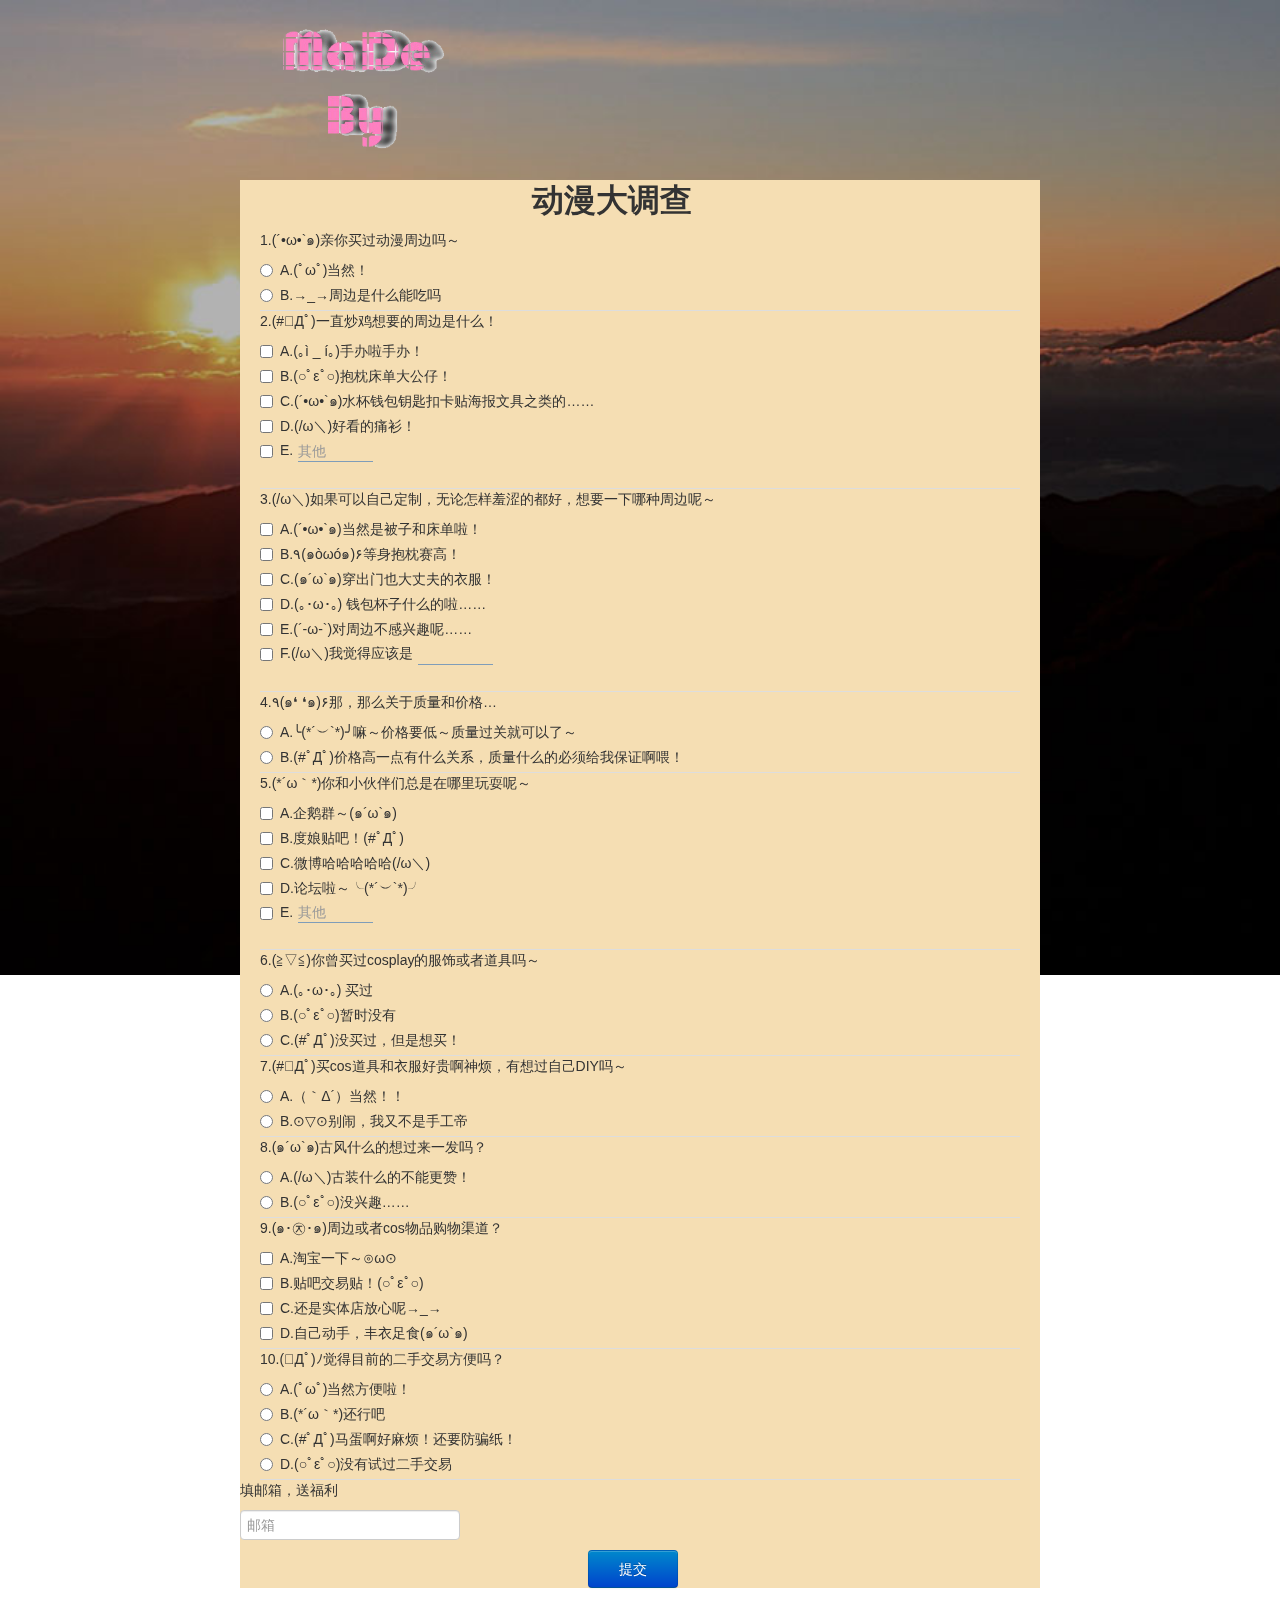
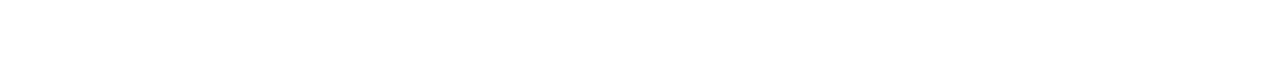
<file: index.html>
<!DOCTYPE html>
<html>
	<head>
		<meta charset="utf-8">
		<title>MdeBy 调查问卷</title>
		<link type="text/css" rel="stylesheet" href="css/base.css">
		<link type="text/css" rel="stylesheet" href="css/bootstrap.css">
		<link type="text/css" rel="stylesheet" href="css/bootstrap.min.css">
		<link type="text/css" rel="stylesheet" href="css/bootstrap-responsive.css">
		<link type="text/css" rel="stylesheet" href="css/bootstrap-responsive.min.css">
		<script src="js/jquery-1.11.0.min.js"></script>
	</head>
	<body>
		<div id="invbg">
			<img class="invbgimg" src="img/xpic391711_s.jpg" >
		</div>
		<div id="invmain">
			<div id="quehd">
				<div id="quelg">
					<img class="quelgimg" src="img/logo.png">
				</div>
			</div>
			<div id="quebd">
				<h2 id="quetit">动漫大调查</h2>
				<ul id="quels">
					<li class="quelsl">
						<div class="quedt">
							<p>1.(´•ω•`๑)亲你买过动漫周边吗～</p>
							<label class="radio">
								<input type="radio" name="n1" id="optionsRadios1" value="1A" >
								A.(ﾟωﾟ)当然！
							</label>
							<label class="radio">
								<input type="radio" name="n1" id="optionsRadios2" value="1B">
								B.→_→周边是什么能吃吗
							</label>
						</div>
					</li>
					<li class="quelsl">
						<div class="quedt">
							<p>2.(#ﾟДﾟ)一直炒鸡想要的周边是什么！</p>
							<label class="checkbox">
								<input type="checkbox" name="v2" value="2A">
								A.(｡ì _ í｡)手办啦手办！
							</label>
							<label class="checkbox">
								<input type="checkbox" name="v2" value="2B">
								B.(○ﾟεﾟ○)抱枕床单大公仔！
							</label>
							<label class="checkbox">
								<input type="checkbox" name="v2" value="2C">
								C.(´•ω•`๑)水杯钱包钥匙扣卡贴海报文具之类的……
							</label>
							<label class="checkbox">
								<input type="checkbox" name="v2" value="2D">
								D.(/ω＼)好看的痛衫！
							</label>
							<label class="checkbox">
								<input class="v2f quef"  type="checkbox" name="v2" value="">
							</label>
							<div class="queed ">E.<input  class="underline v2fv vv" placeholder="其他"></div>
						</div>
					</li>
					<li class="quelsl">
						<div class="quedt">
							<p>3.(/ω＼)如果可以自己定制，无论怎样羞涩的都好，想要一下哪种周边呢～</p>
							<label class="checkbox quecx" >
								<input class="v3a v3" name="v3" id="v3" type="checkbox" value="3A" >
								A.(´•ω•`๑)当然是被子和床单啦！	
							</label>
							<div class="n4" id="n4a" style="display:none">
								<p>╰(*´︶`*)╯定制周边能接受的价格？</p>
							    <label class="checkbox inline">
							    <input type="radio" name="n4a" id="inlineCheckbox1" value="option1">A.100以下吧～(#ﾟДﾟ)
							    </label>
							    <label class="checkbox inline">
							    <input type="radio" name="n4a"  id="inlineCheckbox2" value="option2">B.100～300嗯(´•ω•`๑)
							    </label>
							    <label class="checkbox inline">
							    <input type="radio" name="n4"a id="inlineCheckbox3" value="option3">C.300～500也可以噢(*´ω｀*)
							    </label>
							</div>
							<label class="checkbox quecx">
								<input class="v3b v3" name="v3" type="checkbox" value="3B">
								B.٩(๑òωó๑)۶等身抱枕赛高！
							</label>
							<div class="n4" id="n4a" style="display:none">
								<p>╰(*´︶`*)╯定制周边能接受的价格？</p>
							    <label class="checkbox inline">
							    <input type="radio" name="n4b" id="inlineCheckbox1" value="A">A.100以下吧～(#ﾟДﾟ)
							    </label>
							    <label class="checkbox inline">
							    <input type="radio" name="n4b"  id="inlineCheckbox2" value="B">B.100～300嗯(´•ω•`๑)
							    </label>
							    <label class="checkbox inline">
							    <input type="radio" name="n4b" id="inlineCheckbox3" value="C">C.300～500也可以噢(*´ω｀*)
							    </label>
							</div>
							<label class="checkbox quecx">
								<input class="v3c v3" name="v3" type="checkbox" value="3C">
								C.(๑´ω`๑)穿出门也大丈夫的衣服！
							</label>
							<div class="n4" id="n4a" style="display:none">
								<p>╰(*´︶`*)╯定制周边能接受的价格？</p>
							    <label class="checkbox inline">
							    <input type="radio" name="n4c" id="inlineCheckbox1" value="A">A.100以下吧～(#ﾟДﾟ)
							    </label>
							    <label class="checkbox inline">
							    <input type="radio" name="n4c"  id="inlineCheckbox2" value="B">B.100～300嗯(´•ω•`๑)
							    </label>
							    <label class="checkbox inline">
							    <input type="radio" name="n4c" id="inlineCheckbox3" value="C">C.300～500也可以噢(*´ω｀*)
							    </label>
							</div>
							<label class="checkbox quecx">
								<input class="v3d v3" name="v3" type="checkbox" value="3D">
								D.(｡･ω･｡) 钱包杯子什么的啦……
							</label>
							<div class="n4" id="n4a" style="display:none">
								<p>╰(*´︶`*)╯定制周边能接受的价格？</p>
							    <label class="checkbox inline">
							    <input type="radio" name="n4d" id="inlineCheckbox1" value="A">A.100以下吧～(#ﾟДﾟ)
							    </label>
							    <label class="checkbox inline">
							    <input type="radio" name="n4d"  id="inlineCheckbox2" value="B">B.100～300嗯(´•ω•`๑)
							    </label>
							    <label class="checkbox inline">
							    <input type="radio" name="n4d" id="inlineCheckbox3" value="C">C.300～500也可以噢(*´ω｀*)
							    </label>
							</div>
							<label class="checkbox quecx">
								<input class="v3e" name="v3" type="checkbox" value="3E">
								E.(´-ω-`)对周边不感兴趣呢……
							</label>
							<label  class="checkbox quecx">
								<input class="v3f quef" name="v3" type="checkbox" value="">
							</label>
							<div class="queed" >F.(/ω＼)我觉得应该是<input class="underline v3fv vv" ></div>
							<div class="n4" style="display:none">
								<p>╰(*´︶`*)╯定制周边能接受的价格？</p>
							    <label class="checkbox inline">
							    <input type="radio" name="n4f" id="inlineCheckbox1" value="A">A.100以下吧～(#ﾟДﾟ)
							    </label>
							    <label class="checkbox inline">
							    <input type="radio" name="n4f"  id="inlineCheckbox2" value="B">B.100～300嗯(´•ω•`๑)
							    </label>
							    <label class="checkbox inline">
							    <input type="radio" name="n4f" id="inlineCheckbox3" value="C">C.300～500也可以噢(*´ω｀*)
							    </label>
							</div>
						</div>
						
					</li>
					<li class="quelsl">
						<div class="quedt">
							<p>4.٩(๑❛   ❛๑)۶那，那么关于质量和价格…</p>
							<label class="radio">
								<input type="radio" name="n5" id="optionsRadios1" value="A" >
								A.╰(*´︶`*)╯嘛～价格要低～质量过关就可以了～
							</label>
							<label class="radio">
								<input type="radio" name="n5" id="optionsRadios2" value="B">
								B.(#ﾟДﾟ)价格高一点有什么关系，质量什么的必须给我保证啊喂！
							</label>
						</div>
					</li>
					<li class="quelsl">
						<div class="quedt">
							<p>5.(*´ω｀*)你和小伙伴们总是在哪里玩耍呢～</p>
							<label class="checkbox">
								<input name="v6" type="checkbox" value="6A">
								A.企鹅群～(๑´ω`๑)
							</label>
							<label class="checkbox">
								<input name="v6" type="checkbox" value="6B">
								B.度娘贴吧！(#ﾟДﾟ)
							</label>
							<label class="checkbox">
								<input name="v6" type="checkbox" value="6C">
								C.微博哈哈哈哈哈(/ω＼)
							</label>
							<label class="checkbox">
								<input name="v6" type="checkbox" value="6D">
								D.论坛啦～╰(*´︶`*)╯
							</label>
							<label class="checkbox">
								<input class="v6f quef" name="v6" type="checkbox" value="">
							</label>
							<div class="queed">E.<input  class="underline v6fv vv" placeholder="其他"></div>
						</div>
					</li>
					<li class="quelsl">
						<div class="quedt">
							<p>6.(≧▽≦)你曾买过cosplay的服饰或者道具吗～</p>
							<label class="radio">
								<input type="radio" name="n7" id="optionsRadios1" value="A" >
								A.(｡･ω･｡) 买过
							</label>
							<label class="radio">
								<input type="radio" name="n7" id="optionsRadios2" value="B">
								B.(○ﾟεﾟ○)暂时没有
							</label>
							<label class="radio">
								<input type="radio" name="n7" id="optionsRadios2" value="C">
								C.(#ﾟДﾟ)没买过，但是想买！
							</label>
						</div>
					</li>
					<li class="quelsl">
						<div class="quedt">
							<p>7.(#ﾟДﾟ)买cos道具和衣服好贵啊神烦，有想过自己DIY吗～</p>
							<label class="radio">
								<input type="radio" name="n8" id="optionsRadios1" value="A" >
								A.（｀Δ´）当然！！
							</label>
							<label class="radio">
								<input type="radio" name="n8" id="optionsRadios2" value="B">
								B.⊙▽⊙别闹，我又不是手工帝
							</label>
						</div>
					</li>
					<li class="quelsl">
						<div class="quedt">
							<p>8.(๑´ω`๑)古风什么的想过来一发吗？</p>
							<label class="radio">
								<input type="radio" name="n9" id="optionsRadios1" value="A" >
								A.(/ω＼)古装什么的不能更赞！
							</label>
							<label class="radio">
								<input type="radio" name="n9" id="optionsRadios2" value="B">
								B.(○ﾟεﾟ○)没兴趣……
							</label>
						</div>
					</li>
					<li class="quelsl">
						<div class="quedt">
							<p>9.(๑･㉨･๑)周边或者cos物品购物渠道？</p>
							<label class="checkbox">
								<input type="checkbox" name="v10" value="10A">
								A.淘宝一下～⊙ω⊙
							</label>
							<label class="checkbox">
								<input type="checkbox" name="v10" value="10B">
								B.贴吧交易贴！(○ﾟεﾟ○)
							</label>
							<label class="checkbox">
								<input type="checkbox" name="v10" value="10C">
								C.还是实体店放心呢→_→
							</label>
							<label class="checkbox">
								<input type="checkbox"name="v10" value="10D">
								D.自己动手，丰衣足食(๑´ω`๑)
							</label>
							
						</div>
					</li>
					<li class="quelsl">
						<div class="quedt">
							<p>10.(ﾟДﾟ)ﾉ觉得目前的二手交易方便吗？</p>
							<label class="radio">
								<input type="radio" name="n11" id="optionsRadios1" value="11A" >
								A.(ﾟωﾟ)当然方便啦！
							</label>
							<label class="radio">
								<input type="radio" name="n11" id="optionsRadios2" value="11B">
								B.(*´ω｀*)还行吧
							</label>
							<label class="radio">
								<input type="radio" name="n11" id="optionsRadios1" value="11C" >
								C.(#ﾟДﾟ)马蛋啊好麻烦！还要防骗纸！
							</label>
							<label class="radio">
								<input type="radio" name="n11" id="optionsRadios2" value="11D">
								D.(○ﾟεﾟ○)没有试过二手交易
							</label>
						</div>
					</li>	
				</ul>
				<div class="quemail">
					<p>填邮箱，送福利</p>
					<input class="quemailtxt" type="text" placeholder="邮箱">
				</div>
				<button type="button" class="btn btn-primary quebt submit ">提交</button>

			</div>
			<div id="footer"></div>
		</div>
		<script>
		$(".v2fv").blur(function() {
			if($(this).val()!=""){
				$(".v2f").val($(this).val());
			};
		});
		$(".v6fv").blur(function() {
			if($(this).val()!=""){
				$(".v6f").val($(this).val());
				$(this).parent().next().css('display','block');
			}
			else
				$(this).parent().prev().children()[0].checked=false;
		});	
		$(".v3fv").focus(function() {
			$(this).parent().prev().children()[0].checked=true;
		})	
		$(".v3fv").blur(function() {
			if($(this).val()!=""){
				$(".v3f").val($(this).val());
				$(this).parent().next().css('display','block');
			}
			else
				$(this).parent().prev().children()[0].checked=false;	
		});
		$(".vv").focus(function() {
			$(this).parent().prev().children()[0].checked=true;
		})
		$(".v3").click(function() {
			if($(this)[0].checked){
				$(this).parent().next().css('display','block');
			}
			else
				$(this).parent().next().css('display','none');
			
		});
		$(".quef").click(function() {
			if($(this)[0].checked)
				$(this).parent().next().children('input').focus();

		})
		function ravalue(name) {
			var length=name.length;
			var radioname;
			for(var i=0;i<length;i++){
				if(name[i].checked){
					radioname=name[i].value;
					return radioname;
				};
			}
		}
		function erfinish() {

		} 
		function radio(name) {
			var length=name.length;
			var radioname;
			for(var i=0;i<length;i++){
				if(name[i].checked){
					radioname=name[i].value;
					return radioname;
				};
				
			}
			if(radio==null)
				erfinish();
		}
		function selectname(name) {
			var length =name.length;
			var selectvalue=new Array();
			for(var i=0,n=-1;i<length;i++){
				if(name[i].checked){
					n++;
					selectvalue[n]=name[i].value;

				}

				
			}
			if(selectvalue==null)
				erfinish();
			else
				return selectvalue;	
		}
		$(".submit").click(function() {
			var n1=radio($("[name='n1']"));
			var v2=selectname($("[name='v2']"));
			var v3=selectname($("[name='v3']"));
			var n4a=ravalue($("[name=n4a]"));
			var n4b=ravalue($("[name=n4b]"));
			var n4c=ravalue($("[name=n4c]"));
			var n4d=ravalue($("[name=n4d]"));
			var n4f=ravalue($("[name=n4f]"));
			var n5=radio($("[name='n5']"));
			var v6=selectname($("[name='v6']"));
			var n7=radio($("[name='n7']"));
			var n8=radio($("[name='n8']"));
			var n9=radio($("[name='n9']"));
			var v10=selectname($("[name='v10']"));
			var n11=radio($("[name='n11']"));
			var mail=$(".quemailtxt").val();
			$.ajax({
	                        type:"post",
	                        url:"insert.php",
	                        data:{
	                            "n1":n1,
	                            "v2":v2,
	                            "v3":v3,
	                            "n4a":n4a,
	                            "n4b":n4b,
	                            "n4c":n4c,
	                            "n4d":n4d,
	                            "n4af":n4f,
	                            "n5":n5,
	                            "v6":v6,
	                            "n7":n7,
	                            "n8":n8,
	                            "n9":n9,
	                            "v10":v10,
	                            "n11":n11,
	                            "mail":mail
	                        }
	                    }).done(function(data){
	                        /*if($.parseJSON(data).status=="true"){
	                            $("#want_num").text($.parseJSON(data).want);
	                            }*/alert(data);
	                        
	        });	
		})
			
		</script>
	</body>
</html>
</file>
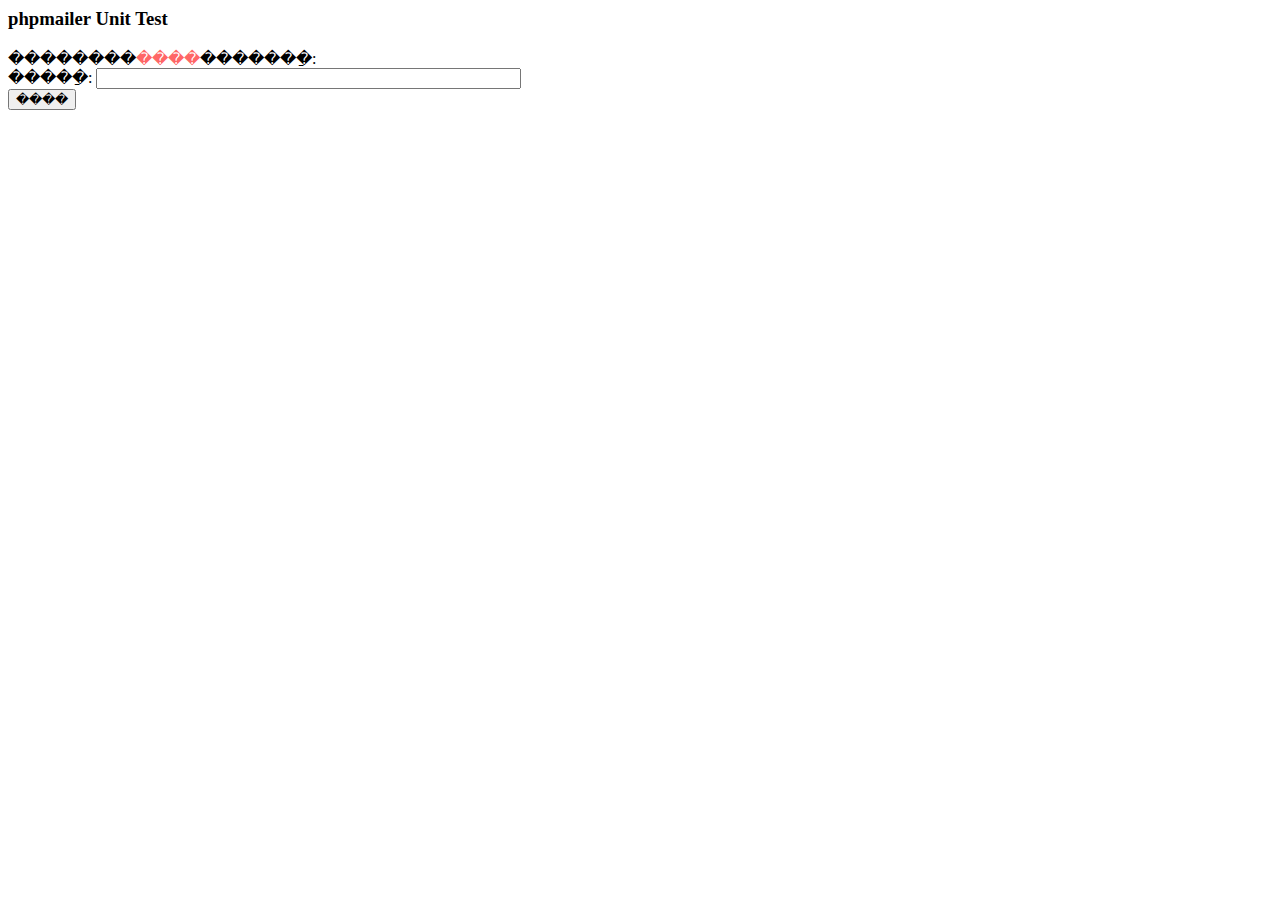
<file: 123.htm>
<html>
<body>
<h3>phpmailer Unit Test</h3>
��������<font color="#FF6666">����</font>�������ַ:
<form name="phpmailer" action="send.php" method="post">
<input type="hidden" name="submitted" value="1"/>
�����ַ: <input type="text" size="50" name="address" />
<br/>
<input type="submit" value="����"/>
</form>
</body>
</html>
</file>
<file: css/base.css>
body, div, dl, dt, dd, ul, li, h1, h2, h3, h4, h5, h6, pre, code, form, fieldset, legend, input, button, textarea{margin: 0; padding: 0;}
li{list-style-type: none;}
body{font-family: "Microsoft YaHei", ۚͥED1\4F53, ̎ͥb8b\4f53, sans-serif;overflow-x: hidden; background:#F0F0F0 }
a:hover{text-decoration: none;}
img {
	max-width: 100%;
	height:auto;
	vertical-align: middle;
	border: 0;
}
#invmain {
	width: 960px;
	margin: 0 auto;
}
#invcontent {
	position: relative;
	top: 70px;
	margin:auto auto;
	width: 860px;
	
}
#invbg {
	position: fixed;
	width: 120%;
	height: 100%;
	z-index: -1;
}
#invleft {
	float:left;
	width: 460px;
	height: 328px;

	margin:0 auto;
}
#invright {
	float:left;
	width: 400px;
	height: 530px;
	/*//outline: solid;*/
	margin:0 auto;
	/*//background-color: #D9FFFF;*/
}
#invwel {
	margin: auto;
	width: 410px;
	margin-top: 133px;
	position: relative;
	top: 90px;
}
#invweltit {
	height: 35px;
}
#invlg {
	width: 150px;
	margin: auto;

}
#invlgimg {
	width: 100%;
}

.invblankleft {
	width: 60px;
	float: left;
	background-color: blue;
/*	height: auto;*/
}
.invbut {
	position: relative;
	top: 88px;
	left: 158px;
}
.invint {
	position: relative;
	top:20px;
}
.invbgimg {
	width: 100%;
}
.clear {
	clear: both;
}
.white {
	color: white;
}
/*******************************que*********************************/
#quehd {
	width: 760px;
	height:150px;
	margin: 0 auto;
}
#quebd {
	width: 800px;
	margin: 0 auto;
	position: relative;
	top: 20px;
	background-color: wheat;
}
#quelg {
	width: 200px;
	float: left;
	position: relative;
	top: -10px;
}
#quels {
	width: 760px;
	margin:auto;
	
}
#quetit {
	position: relative;
	left: 72px;
}
#footer {
	width: 800px;
	height: 100px
}
.quelsl {
	border-bottom: 1px solid #DDD;
}
.quedt {
	width: 540px;
}
.underline {
	background-color: transparent;
	border: 0;
	border-bottom: solid 1px #7F9DB9;
	width: 75px;
	position: relative;
	left: 5px;
}
.queed {
	position: relative;
	bottom: 26px;
 	left: 20px;	
}
.quebt {
	position: relative;
	left: 348px;
	width: 90px;
	height: 38px;
}
.quecx {
	position: relative;
	top: 0px;
}
.n4 {
	width: 640px;
}
</file>
